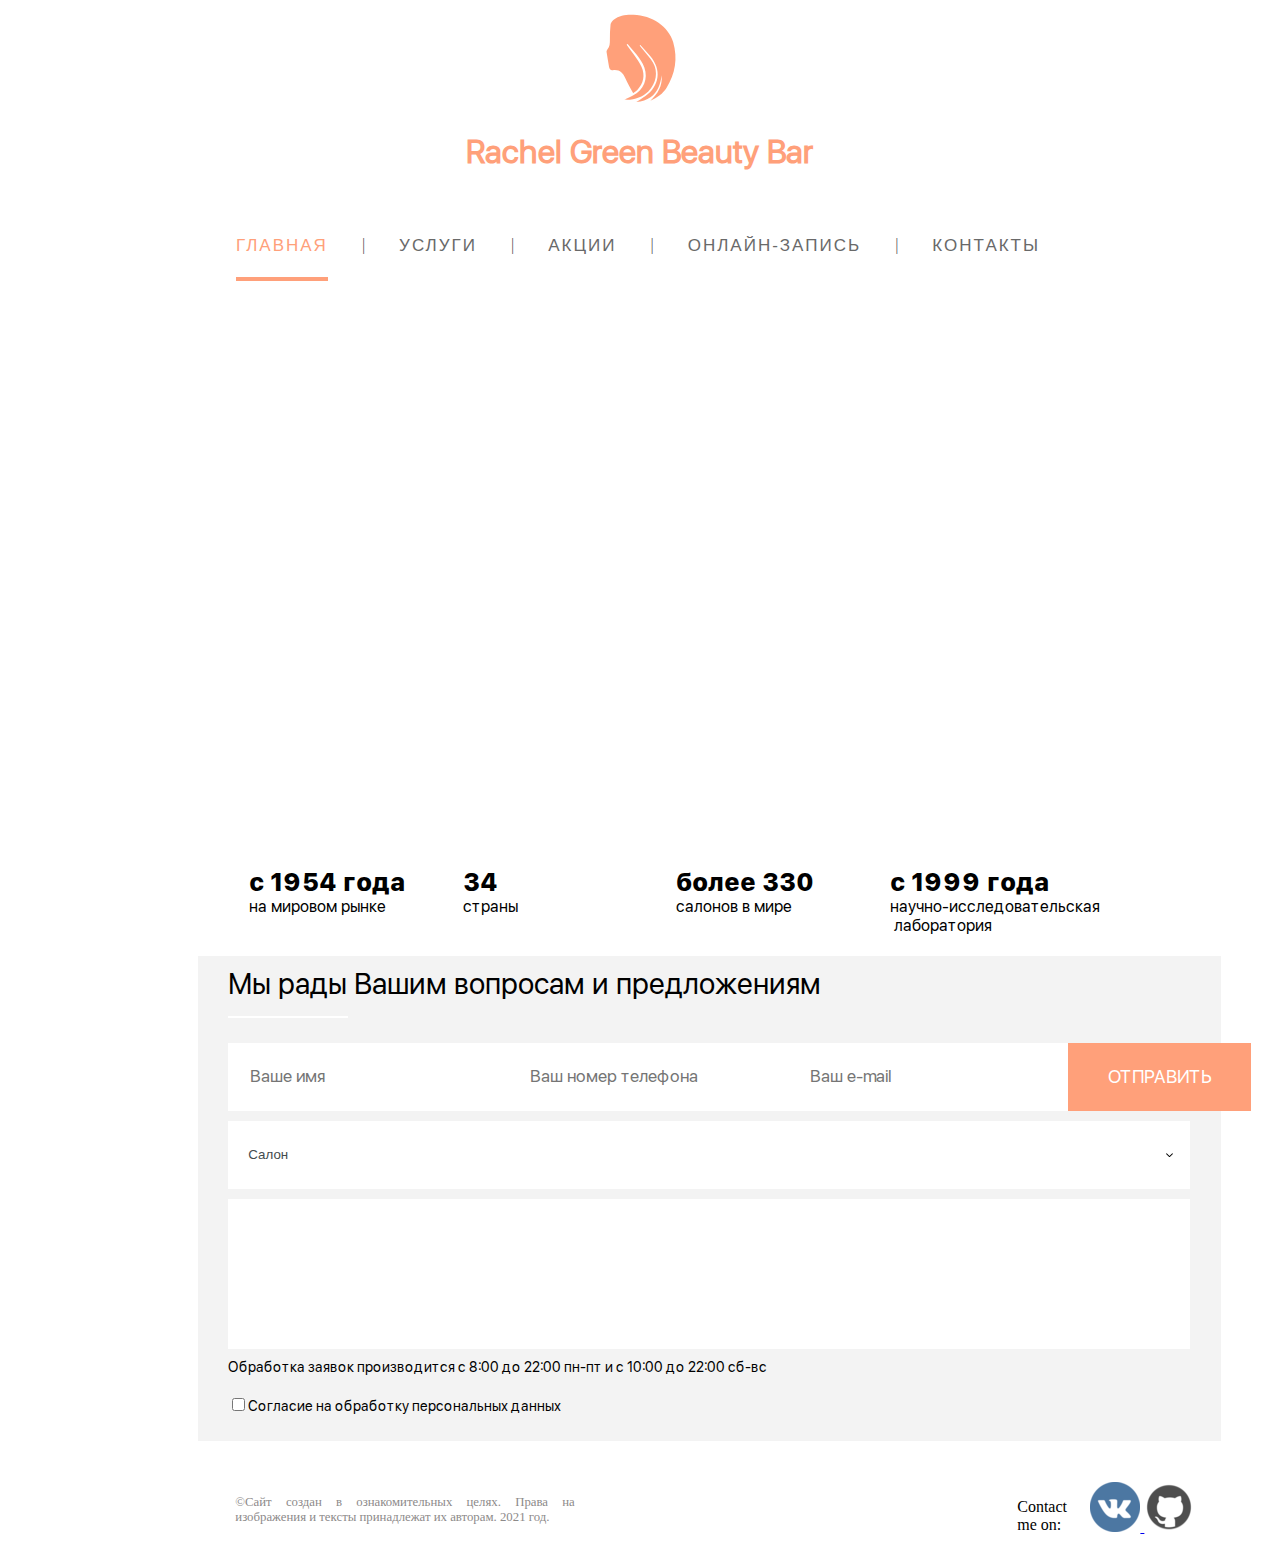
<file: index.html>
<!DOCTYPE html>
<head>
    <meta charset="UTF-8">
    <title>Rachel Green beauty bar</title>
    <link rel="shortcut icon" href="/pics/favicon.ico" type="image/x-icon">
    <link rel="stylesheet" href="main.css">
    <link rel="stylesheet" href="online.css">
    <link rel="stylesheet" href="suggestions.css">
    <link rel="stylesheet" href="menu.css">
    <link rel="stylesheet" href="jquery.fancybox.min.css" />
    <script type="text/javascript" src="jquery-3.6.0.min.js"></script>
    <script src="jquery.fancybox.min.js"></script>
</head>
<body>
    <div class="logo"><a href="index.html"><img src="pics/logo.svg" width="100px" height="100px"></a></div>
    <h1>Rachel Green Beauty Bar</h1>
<ul class="menu-main">
    <li><a href="index.html" class="current">Главная</a></li>
    <li><a href="services.html">Услуги</a></li>
    <li><a href="promotions.html">Акции</a></li>
    <li><a data-fancybox data-src="#modal-form" href="javascript:;">Онлайн-запись</a></li>
    <li><a href="contacts.html">Контакты</a></li>
</ul>
<header class="headergrid">
    <div class="headerbg"></div>
    <div class="headertext">
                        <div class="item1">
                            <div class="title">с 1954 года</div>
                            <div class="sub">на мировом рынке</div>
                        </div>
                    
                        <div class="item2">
                            <div class="title">34</div>
                            <div class="sub">страны</div>
                        </div>
                    
                        <div class="item3">
                            <div class="title">более 330</div>
                            <div class="sub">салонов в мире</div>
                        </div>
                    
                        <div class="item4">
                            <div class="title">с 1999 года</div>
                            <div class="sub">научно-исследовательская &nbsp;лаборатория</div>
                        </div>
    </div>
    <form>
    <div class="sug">
            <div class="sugtext">Мы рады Вашим вопросам и предложениям
            <div class="hr"></div></div>
                <span class="sug1">
                <span class="sug11"><input type="text" size="40" placeholder="Ваше имя" ></span>
                <span class="sug12"><input type="text" size="40" placeholder="Ваш номер телефона"></span>
                <span class="sug13"><input type="text" size="40" placeholder="Ваш e-mail"></span>
                <input type="submit" class="sug14" value="Отправить"></span>
                <select name="salon" class="sug2">
                <option>Салон</option>
                <option>Деметра (ул.Садовая-Кудринская, д. 19, стр. 1)</option>
                <option>Астарта (улица Большая Дорогомиловская, д.14, корп.1)</option>
                <option>Дилайн (Ленинский проспект, д.43)</option>
                <option>Авилина (улица Лесная, д. 10-16)</option>
                <option>Гелион (Зубовский бульвар, д. 31/33)</option>
                <option>Декам (Малый Козихинский переулок, д. 12)</option>
                <option>Проект Системс (МО, Одинцовский район, деревня Жуковка, д. 58)</option>
                <option>Топ Бьюти (Земляной вал, д.52/16, стр.1)</option>
                <option>Шик (г. Москва, Коробейников переулок, д. 1)</option>
                    </select>
            <span class="sug3">
                <textarea placeholder="Ваш вопрос или предложение" class="sug31">
                </textarea>
                <p class="sug32">Обработка заявок производится с 8:00 до 22:00 пн-пт и с 10:00 до 22:00 сб-вс</p>
                <div class="sug33"><input type="checkbox" style="margin-bottom: 20px">Согласие на обработку персональных данных
                </div></span></div></form>
    
            <form method="post" id="modal-form" style="display:none;">
                <span class="online">
                <a class="onlinetext">Онлайн-запись</a>
                <div class="onlineform">
                    <span class="onlineformname"><input type="text" size="40" placeholder="Ваше имя"></span>
                    <span class="onlineformphone"><input type="text" size="40" placeholder="Ваш номер телефона"></span>
                    <span class="onlineformemail"><input type="text" size="40" placeholder="Ваш e-mail"></span>
                    <select name="salon" class="onlineformoption">
                    <option>Салон</option>
                    <option>Деметра (ул.Садовая-Кудринская, д. 19, стр. 1)</option>
                    <option>Астарта (улица Большая Дорогомиловская, д.14, корп.1)</option>
                    <option>Дилайн (Ленинский проспект, д.43)</option>
                    <option>Авилина (улица Лесная, д. 10-16)</option>
                    <option>Гелион (Зубовский бульвар, д. 31/33)</option>
                    <option>Декам (Малый Козихинский переулок, д. 12)</option>
                    <option>Проект Системс (МО, Одинцовский район, деревня Жуковка, д. 58)</option>
                    <option>Топ Бьюти (Земляной вал, д.52/16, стр.1)</option>
                    <option>Шик (г. Москва, Коробейников переулок, д. 1)</option>
                        </select></div>
                    <span class="online3">
                    <p class="onlineform31">Обработка заявок производится с 8:00 до 22:00 пн-пт и с 10:00 до 22:00 сб-вс</p>
                        <input type="submit" class="onlineformbutton" value="Отправить">
                    <span class="onlineform33"><input type="checkbox" style="margin-bottom: 20px">Согласие на обработку персональных данных
                </span></span></span>
                </form>
    
    <div class="footer"> 
    <div class="footercopyright">  
        <p>&copy;Сайт создан в ознакомительных целях. Права на изображения и тексты принадлежат их авторам. 2021 год.</p>
    </div>
 <div class="footercontacts">
      <p>Contact me on: </p></div>
        <div class="footercontacts2"> 
        <a href="https://vk.com/xizt_xtrfy">
        <picture>
            <source media="(max-width: 768px)" srcset="pics/vk1.png">
            <source media="(min-width: 769px)" srcset="pics/vk.png">
            <img src="pics/vk.png">
        </picture></a>
        <a href="https://github.com/FADelto">
        <picture>
            <source media="(max-width: 768px)" srcset="pics/github-icon1.png">
            <source media="(min-width: 769px)" srcset="pics/github-icon.png">
            <img src="pics/github-icon.png">
        </picture></a>
  </div>
    </div>
</header>

</body>
</file>
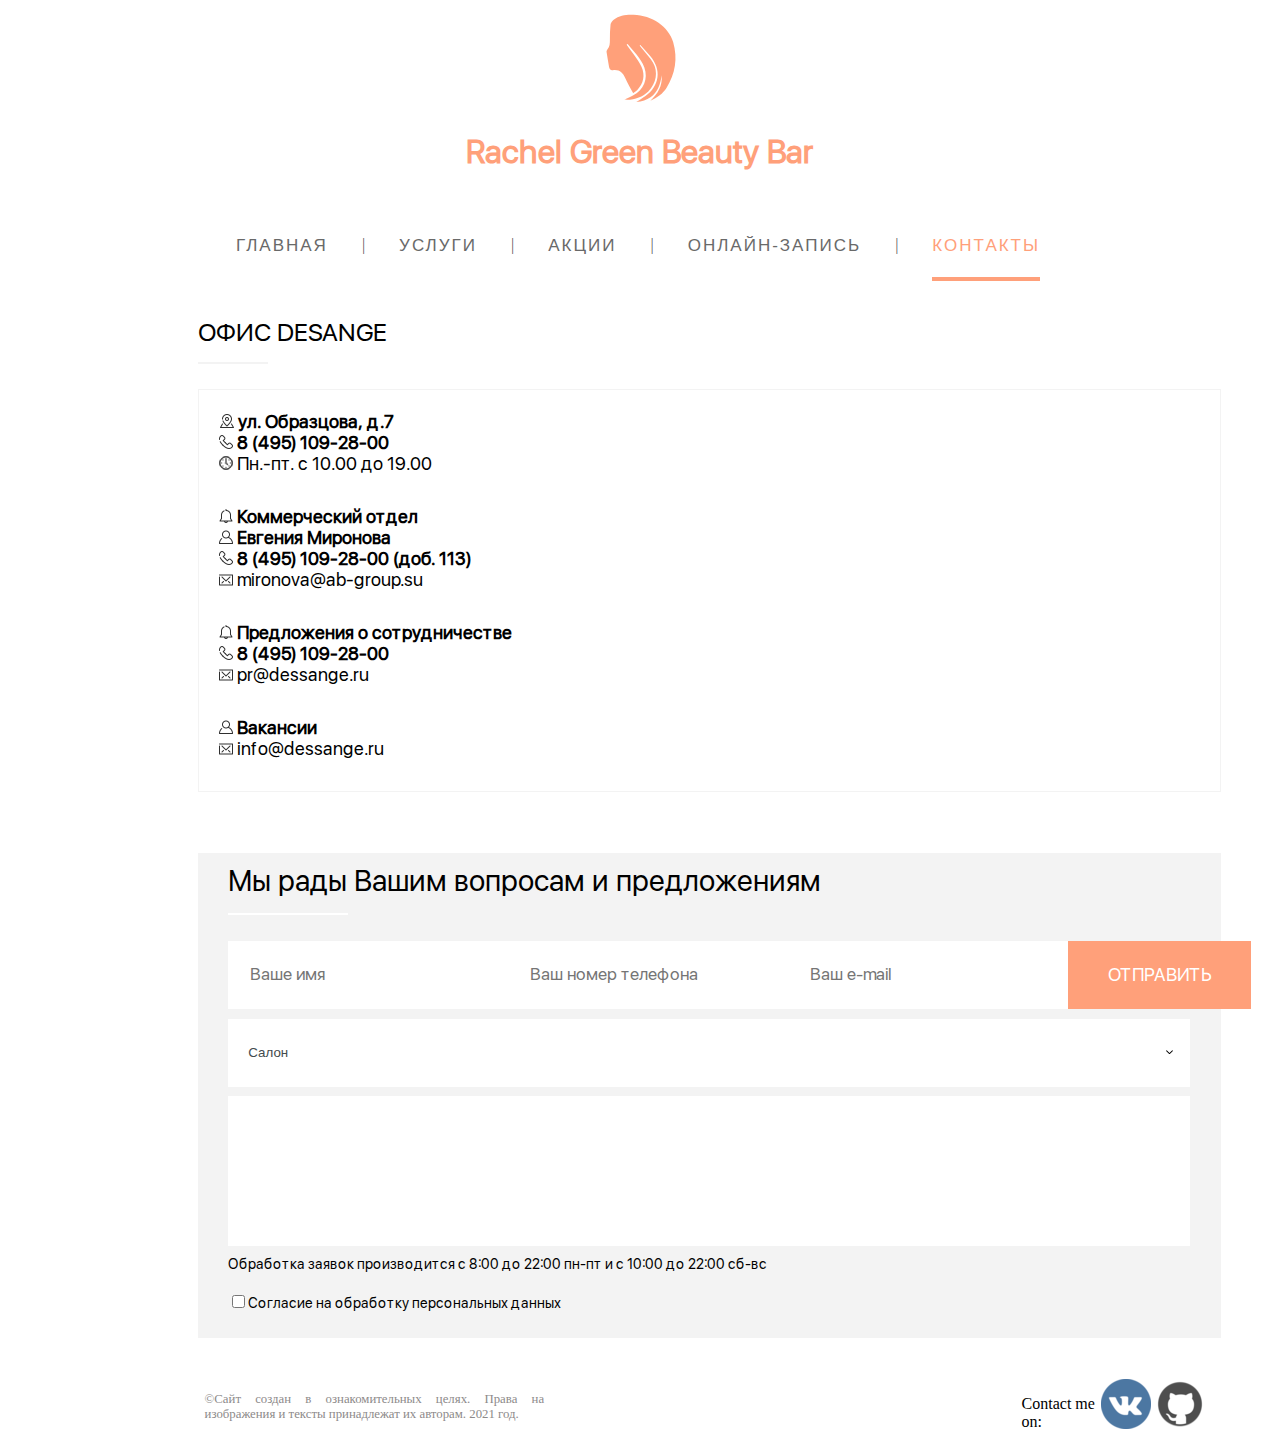
<file: contacts.html>
<!DOCTYPE html>
<html lang="en">
<head>
    <meta charset="UTF-8">
    <title>Rachel Green beauty bar</title>
    <link rel="shortcut icon" href="/pics/favicon.ico" type="image/x-icon">
    <link rel="stylesheet" href="contacts.css">
    <link rel="stylesheet" href="online.css">
    <link rel="stylesheet" href="suggestions.css">
    <link rel="stylesheet" href="menu.css">
    <link rel="stylesheet" href="jquery.fancybox.min.css" />
    <script type="text/javascript" src="jquery-3.6.0.min.js"></script>
    <script src="jquery.fancybox.min.js"></script>
    </head>
<body>
    <div class="logo"><a href="index.html"><img src="pics/logo.svg" width="100px" height="100px"></a></div>    
    <h1>Rachel Green Beauty Bar</h1>
    <ul class="menu-main">
        <li><a href="index.html">Главная</a></li>
        <li><a href="services.html">Услуги</a></li>
        <li><a href="promotions.html">Акции</a></li>
        <li><a data-fancybox data-src="#modal-form" href="javascript:;">Онлайн-запись</a></li>
        <li><a href="contacts.html" class="current">Контакты</a></li>
    </ul>
<header>
    <div class="headergrid">
    <div class="headertext"> 
        <div class="texttext">ОФИС DESANGE
        <div class="hr1"></div></div>
        <div class="border">
            <div class="item1"> <img src="pics/i_pin.png"><b class="fd"> ул. Образцова, д.7</b> <br>
                <img src="pics/i_phone.png"> <a href="tel:+84951092800"><b class="fd">8 (495) 109-28-00 </b></a> <br>
                            <img src="pics/i_clock.png">  Пн.-пт. с 10.00 до 19.00 <br>
        <div class="hr"></div></div>
            <div class="item2"> <img src="pics/i_call.png"><b class="fd"> Коммерческий отдел</b> <br>
                <img src="pics/i_user.png"><b class="fd"> Евгения Миронова</b> <br>
                <img src="pics/i_phone.png"><b class="fd"> 8 (495) 109-28-00 (доб. 113) </b><br>
                <img src="pics/i_mail.png"> <a href="mailto:mironova@ab-group.su">mironova@ab-group.su</a> <br>
        <div class="hr"></div></div>
            <div class="item3"> <img src="pics/i_call.png"><b class="fd"> Предложения о сотрудничестве</b> <br>
                <img src="pics/i_phone.png"> <a href="tel:+84951092800"><b class="fd">8 (495) 109-28-00</b></a> <br>
                <img src="pics/i_mail.png"> <a href="mailto:pr@dessange.ru">pr@dessange.ru</a> <br>
        <div class="hr"></div></div>
            <div class="item4"> <img src="pics/i_user.png"><b class="fd"> Вакансии </b> <br>
                            <img src="pics/i_mail.png"> <a href="mailto:info@dessange.ru">info@dessange.ru</a> <br>
        <div class="hr"></div></div>
        </div>
    </div>
    <form>
    <div class="sug">
            <div class="sugtext">Мы рады Вашим вопросам и предложениям
            <div class="hr"></div></div>
                <span class="sug1">
                <span class="sug11"><input type="text" size="40" placeholder="Ваше имя" ></span>
                <span class="sug12"><input type="text" size="40" placeholder="Ваш номер телефона"></span>
                <span class="sug13"><input type="text" size="40" placeholder="Ваш e-mail"></span>
                <input type="submit" class="sug14" value="Отправить"></span>
                <select name="salon" class="sug2">
                <option>Салон</option>
                <option>Деметра (ул.Садовая-Кудринская, д. 19, стр. 1)</option>
                <option>Астарта (улица Большая Дорогомиловская, д.14, корп.1)</option>
                <option>Дилайн (Ленинский проспект, д.43)</option>
                <option>Авилина (улица Лесная, д. 10-16)</option>
                <option>Гелион (Зубовский бульвар, д. 31/33)</option>
                <option>Декам (Малый Козихинский переулок, д. 12)</option>
                <option>Проект Системс (МО, Одинцовский район, деревня Жуковка, д. 58)</option>
                <option>Топ Бьюти (Земляной вал, д.52/16, стр.1)</option>
                <option>Шик (г. Москва, Коробейников переулок, д. 1)</option>
                    </select>
            <span class="sug3">
                <textarea placeholder="Ваш вопрос или предложение" class="sug31">
                </textarea>
                <p class="sug32">Обработка заявок производится с 8:00 до 22:00 пн-пт и с 10:00 до 22:00 сб-вс</p>
                <div class="sug33"><input type="checkbox" style="margin-bottom: 20px">Согласие на обработку персональных данных
                </div></span></div></form>
    
    <form method="post" id="modal-form" style="display:none;">
                <span class="online">
                <a class="onlinetext">Онлайн-запись</a>
                <div class="onlineform">
                    <span class="onlineformname"><input type="text" size="40" placeholder="Ваше имя"></span>
                    <span class="onlineformphone"><input type="text" size="40" placeholder="Ваш номер телефона"></span>
                    <span class="onlineformemail"><input type="text" size="40" placeholder="Ваш e-mail"></span>
                    <select name="salon" class="onlineformoption">
                    <option>Салон</option>
                    <option>Деметра (ул.Садовая-Кудринская, д. 19, стр. 1)</option>
                    <option>Астарта (улица Большая Дорогомиловская, д.14, корп.1)</option>
                    <option>Дилайн (Ленинский проспект, д.43)</option>
                    <option>Авилина (улица Лесная, д. 10-16)</option>
                    <option>Гелион (Зубовский бульвар, д. 31/33)</option>
                    <option>Декам (Малый Козихинский переулок, д. 12)</option>
                    <option>Проект Системс (МО, Одинцовский район, деревня Жуковка, д. 58)</option>
                    <option>Топ Бьюти (Земляной вал, д.52/16, стр.1)</option>
                    <option>Шик (г. Москва, Коробейников переулок, д. 1)</option>
                        </select></div>
                    <span class="online3">
                    <p class="onlineform31">Обработка заявок производится с 8:00 до 22:00 пн-пт и с 10:00 до 22:00 сб-вс</p>
                        <input type="submit" class="onlineformbutton" value="Отправить">
                    <span class="onlineform33"><input type="checkbox" style="margin-bottom: 20px">Согласие на обработку персональных данных
                </span></span></span>
                </form>
    
    <div class="footer"> 
        <div class="footercopyright">  
            <p>&copy;Сайт создан в ознакомительных целях. Права на изображения и тексты принадлежат их авторам. 2021 год.</p>
        </div>
         <div class="footercontacts">
              <p>Contact me on: </p>
         </div>
                <div class="footercontacts2"> 
                <a href="https://vk.com/xizt_xtrfy">
                <picture>
                    <source media="(max-width: 768px)" srcset="pics/vk1.png">
                    <source media="(min-width: 769px)" srcset="pics/vk.png">
                    <img src="pics/vk.png">
                </picture></a>
                <a href="https://github.com/FADelto">
                <picture>
                    <source media="(max-width: 768px)" srcset="pics/github-icon1.png">
                    <source media="(min-width: 769px)" srcset="pics/github-icon.png">
                    <img src="pics/github-icon.png">
                </picture></a>
                </div>
    </div></div>
</header>

</body>
</html>
</file>
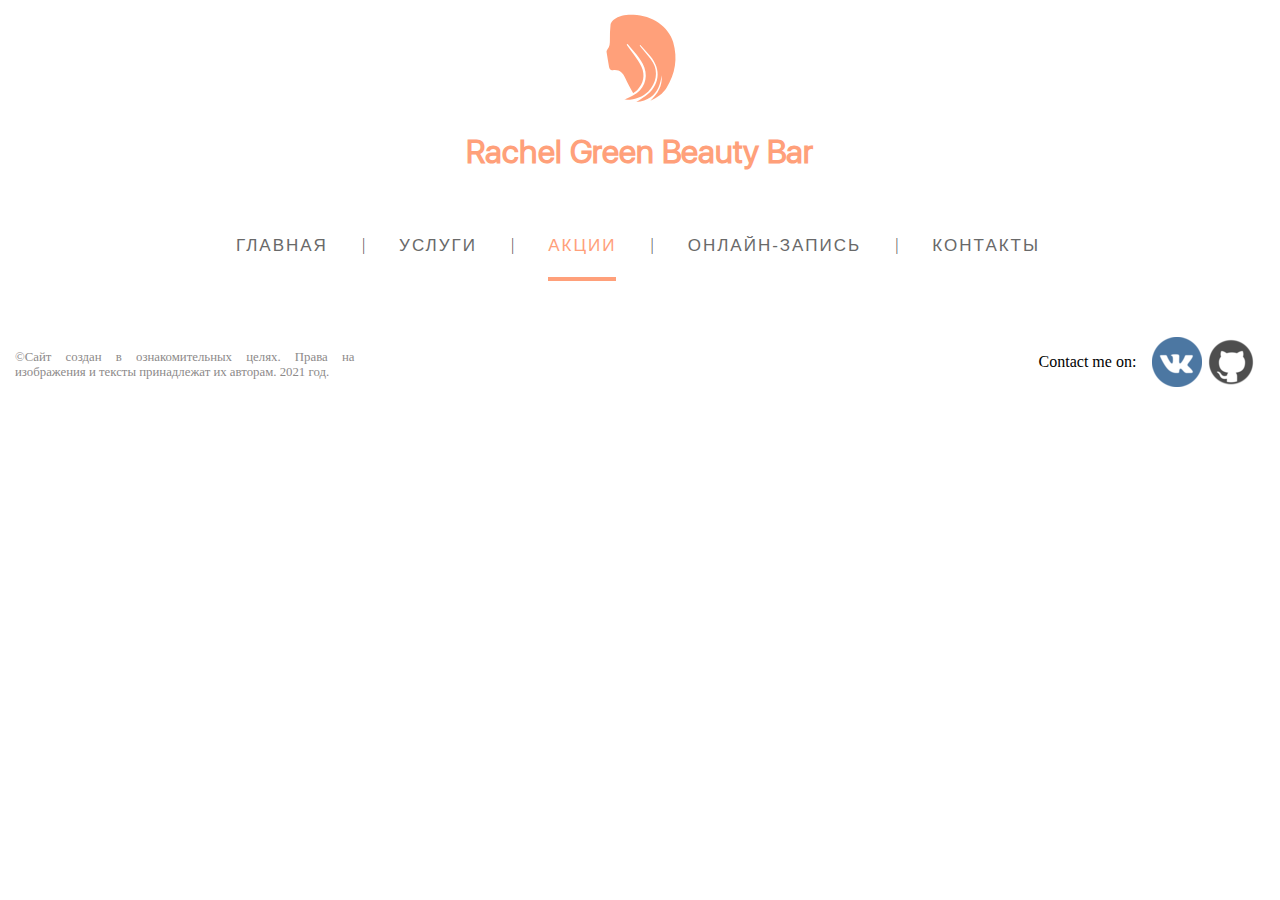
<file: promotions.html>
<!DOCTYPE html>
<html lang="en">
<head>
    <meta charset="UTF-8">
    <title>Rachel Green beauty bar</title>
    <link rel="shortcut icon" href="/pics/favicon.ico" type="image/x-icon">
    <link rel="stylesheet" href="contacts.css">
    <link rel="stylesheet" href="online.css">
    <link rel="stylesheet" href="menu.css">
    <link rel="stylesheet" href="jquery.fancybox.min.css" />
    <script type="text/javascript" src="jquery-3.6.0.min.js"></script>
    <script src="jquery.fancybox.min.js"></script>
    </head>
<body>
    <div class="logo"><a href="index.html"><img src="pics/logo.svg" width="100px" height="100px"></a></div>
    <h1>Rachel Green Beauty Bar</h1>
    <ul class="menu-main">
        <li><a href="index.html">Главная</a></li>
        <li><a href="services.html">Услуги</a></li>
        <li><a href="promotions.html" class="current">Акции</a></li>
        <li><a data-fancybox data-src="#modal-form" href="javascript:;">Онлайн-запись</a></li>
        <li><a href="contacts.html">Контакты</a></li>
    </ul>
<header>
    <div class="headertext"> 
    
    </div>
    
    <form method="post" id="modal-form" style="display:none;">
                <span class="online">
                <a class="onlinetext">Онлайн-запись</a>
                <div class="onlineform">
                    <span class="onlineformname"><input type="text" size="40" placeholder="Ваше имя"></span>
                    <span class="onlineformphone"><input type="text" size="40" placeholder="Ваш номер телефона"></span>
                    <span class="onlineformemail"><input type="text" size="40" placeholder="Ваш e-mail"></span>
                    <select name="salon" class="onlineformoption">
                    <option>Салон</option>
                    <option>Деметра (ул.Садовая-Кудринская, д. 19, стр. 1)</option>
                    <option>Астарта (улица Большая Дорогомиловская, д.14, корп.1)</option>
                    <option>Дилайн (Ленинский проспект, д.43)</option>
                    <option>Авилина (улица Лесная, д. 10-16)</option>
                    <option>Гелион (Зубовский бульвар, д. 31/33)</option>
                    <option>Декам (Малый Козихинский переулок, д. 12)</option>
                    <option>Проект Системс (МО, Одинцовский район, деревня Жуковка, д. 58)</option>
                    <option>Топ Бьюти (Земляной вал, д.52/16, стр.1)</option>
                    <option>Шик (г. Москва, Коробейников переулок, д. 1)</option>
                        </select></div>
                    <span class="online3">
                    <p class="onlineform31">Обработка заявок производится с 8:00 до 22:00 пн-пт и с 10:00 до 22:00 сб-вс</p>
                        <input type="submit" class="onlineformbutton" value="Отправить">
                    <span class="onlineform33"><input type="checkbox" style="margin-bottom: 20px">Согласие на обработку персональных данных
                </span></span></span>
                </form>
    
    <div class="footer"> 
        <div class="footercopyright">  
            <p>&copy;Сайт создан в ознакомительных целях. Права на изображения и тексты принадлежат их авторам. 2021 год.</p>
        </div>
         <div class="footercontacts">
              <p>Contact me on: </p>
         </div>
                <div class="footercontacts2"> 
                <a href="https://vk.com/xizt_xtrfy">
                <picture>
                    <source media="(max-width: 768px)" srcset="pics/vk1.png">
                    <source media="(min-width: 769px)" srcset="pics/vk.png">
                    <img src="pics/vk.png">
                </picture></a>
                <a href="https://github.com/FADelto">
                <picture>
                    <source media="(max-width: 768px)" srcset="pics/github-icon1.png">
                    <source media="(min-width: 769px)" srcset="pics/github-icon.png">
                    <img src="pics/github-icon.png">
                </picture></a>
                </div>
    </div>
</header>

</body>
</html>
</file>
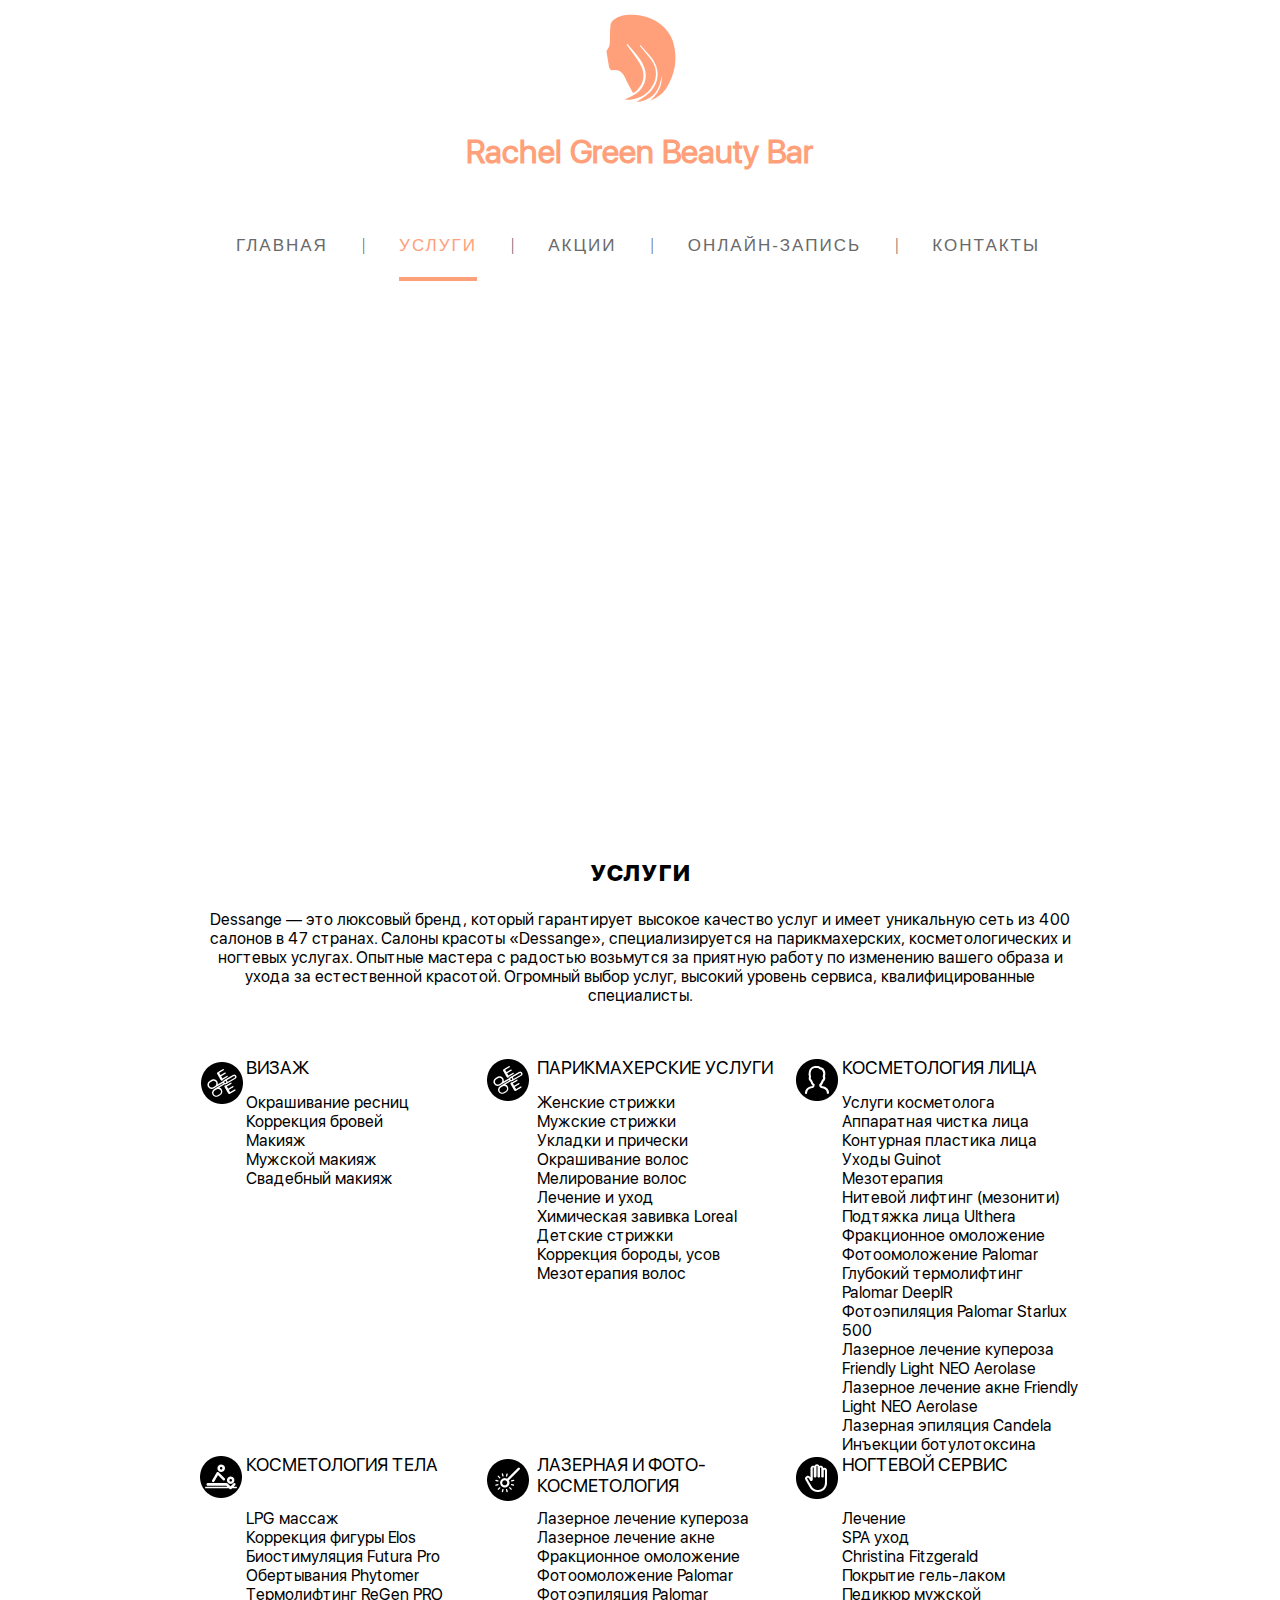
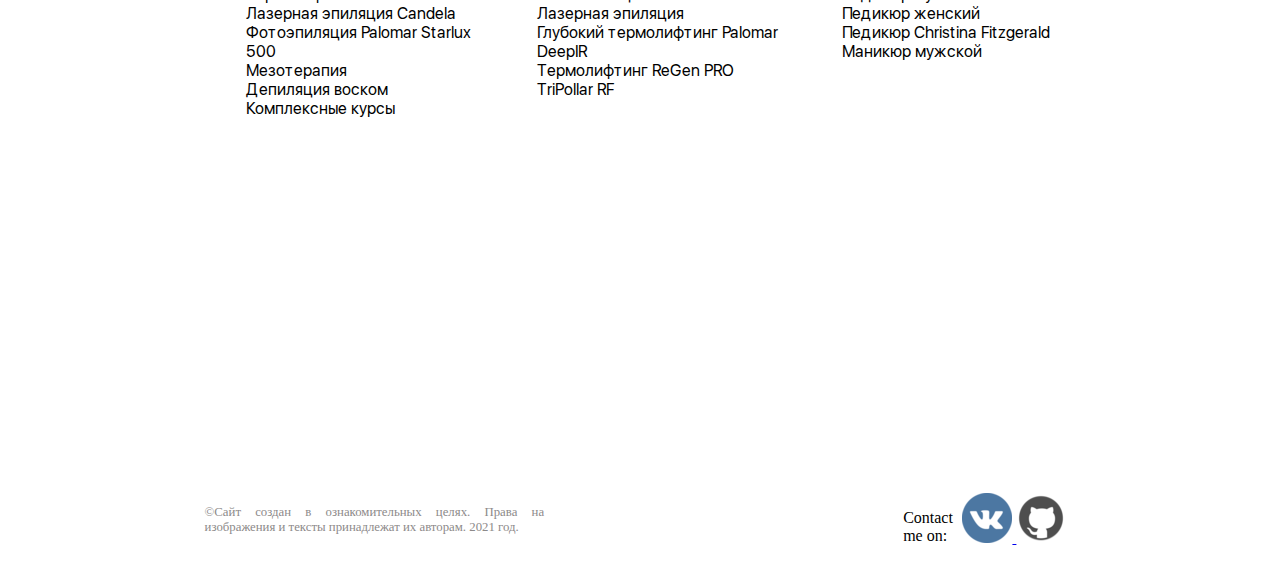
<file: services.html>
<!DOCTYPE html>
<html lang="en">
<head>
    <meta charset="UTF-8">
    <title>Rachel Green beauty bar</title>
    <link rel="shortcut icon" href="/pics/favicon.ico" type="image/x-icon">
    <link rel="stylesheet" href="services.css">
    <link rel="stylesheet" href="online.css">
    <link rel="stylesheet" href="menu.css">
    <link rel="stylesheet" href="jquery.fancybox.min.css" />
    <script type="text/javascript" src="jquery-3.6.0.min.js"></script>
    <script src="jquery.fancybox.min.js"></script>
</head>
<body>
    <div class="logo"><a href="index.html"><img src="pics/logo.svg" width="100px" height="100px"></a></div>
    <h1>Rachel Green Beauty Bar</h1>
    <ul class="menu-main">
        <li><a href="index.html">Главная</a></li>
        <li><a href="services.html" class="current">Услуги</a></li>
        <li><a href="promotions.html">Акции</a></li>
        <li><a data-fancybox data-src="#modal-form" href="javascript:;">Онлайн-запись</a></li>
        <li><a href="contacts.html">Контакты</a></li>
    </ul>
<header>
    <div class="headergrid">
    <div class="headerbg"></div>
    <div class="headertext"> 
        <h3>УСЛУГИ</h3>
        <p>Dessange — это люксовый бренд, который гарантирует высокое качество услуг и имеет уникальную сеть из 400 салонов в 47 странах. Салоны красоты «Dessange», специализируется на парикмахерских, косметологических и ногтевых услугах. Опытные мастера с радостью возьмутся за приятную работу по изменению вашего образа и ухода за естественной красотой. Огромный выбор услуг, высокий уровень сервиса, квалифицированные специалисты.</p></div>
    <div class="headeritem">
        <div class="item1">
            
            <div class="item11"><img src="pics/vizaj.png"></div>
            <div class="item12">ВИЗАЖ</div>
            <div class="item13">Окрашивание ресниц<br>
                                Коррекция бровей<br>
                                Макияж<br>
                                Мужской макияж<br>
                                Свадебный макияж
            </div>
        </div>
        <div class="item2">
            <div class="item21"><img src="pics/parik.png"></div>
            <div class="item22">ПАРИКМАХЕРСКИЕ УСЛУГИ</div>
            <div class="item23">Женские стрижки<br>
                                Мужские стрижки<br>
                                Укладки и прически<br>
                                Окрашивание волос<br>
                                Мелирование волос<br>
                                Лечение и уход<br>
                                Химическая завивка Loreal<br>
                                Детские стрижки<br>
                                Коррекция бороды, усов<br>
                                Мезотерапия волос
            </div>
        </div>
        <div class="item3">
            <div class="item31"><img src="pics/makijag.png"></div>
            <div class="item32">КОСМЕТОЛОГИЯ ЛИЦА</div>
            <div class="item33">Услуги косметолога<br>
                                Аппаратная чистка лица<br>
                                Контурная пластика лица<br>
                                Уходы Guinot<br>
                                Мезотерапия<br>
                                Нитевой лифтинг (мезонити)<br>
                                Подтяжка лица Ulthera<br>
                                Фракционное омоложение<br>
                                Фотоомоложение Palomar<br>
                                Глубокий термолифтинг Palomar DeepIR<br>
                                Фотоэпиляция Palomar Starlux 500<br>
                                Лазерное лечение купероза Friendly Light NEO Aerolase<br>
                                Лазерное лечение акне Friendly Light NEO Aerolase<br>
                                Лазерная эпиляция Candela<br>
                                Инъекции ботулотоксина

            </div>
        </div>
        <div class="item4">
            <div class="item41"><img src="pics/kosmet.png"></div>
            <div class="item42">КОСМЕТОЛОГИЯ ТЕЛА</div>
            <div class="item43">LPG массаж<br>
                                Коррекция фигуры Elos<br>
                                Биостимуляция Futura Pro<br>
                                Обертывания Phytomer<br>
                                Термолифтинг ReGen PRO<br>
                                Лазерная эпиляция Candela<br>
                                Фотоэпиляция Palomar Starlux 500<br>
                                Мезотерапия<br>
                                Депиляция воском<br>
                                Комплексные курсы
            </div>
        </div>
        <div class="item5">
            <div class="item51"><img src="pics/lazer.png"></div>
            <div class="item52">ЛАЗЕРНАЯ И ФОТО-КОСМЕТОЛОГИЯ</div>
            <div class="item53">Лазерное лечение купероза<br>
                                Лазерное лечение акне<br>
                                Фракционное омоложение<br>
                                Фотоомоложение Palomar<br>
                                Фотоэпиляция Palomar<br>
                                Лазерная эпиляция<br>
                                Глубокий термолифтинг Palomar DeepIR<br>
                                Термолифтинг ReGen PRO TriPollar RF
            </div>
        </div>
        <div class="item6">
            <div class="item61"><img src="pics/nails.png"></div>
            <div class="item62">НОГТЕВОЙ СЕРВИС</div>
            <div class="item63">Лечение<br>
                                SPA уход<br>
                                Christina Fitzgerald<br>
                                Покрытие гель-лаком<br>
                                Педикюр мужской<br>
                                Педикюр женский<br>
                                Педикюр Christina Fitzgerald<br>
                                Маникюр мужской
            </div>
        </div>
    </div>
    <form method="post" id="modal-form" style="display:none;">
                <span class="online">
                <a class="onlinetext">Онлайн-запись</a>
                <div class="onlineform">
                    <span class="onlineformname"><input type="text" size="40" placeholder="Ваше имя"></span>
                    <span class="onlineformphone"><input type="text" size="40" placeholder="Ваш номер телефона"></span>
                    <span class="onlineformemail"><input type="text" size="40" placeholder="Ваш e-mail"></span>
                    <select name="salon" class="onlineformoption">
                    <option>Салон</option>
                    <option>Деметра (ул.Садовая-Кудринская, д. 19, стр. 1)</option>
                    <option>Астарта (улица Большая Дорогомиловская, д.14, корп.1)</option>
                    <option>Дилайн (Ленинский проспект, д.43)</option>
                    <option>Авилина (улица Лесная, д. 10-16)</option>
                    <option>Гелион (Зубовский бульвар, д. 31/33)</option>
                    <option>Декам (Малый Козихинский переулок, д. 12)</option>
                    <option>Проект Системс (МО, Одинцовский район, деревня Жуковка, д. 58)</option>
                    <option>Топ Бьюти (Земляной вал, д.52/16, стр.1)</option>
                    <option>Шик (г. Москва, Коробейников переулок, д. 1)</option>
                        </select></div>
                    <span class="online3">
                    <p class="onlineform31">Обработка заявок производится с 8:00 до 22:00 пн-пт и с 10:00 до 22:00 сб-вс</p>
                        <input type="submit" class="onlineformbutton" value="Отправить">
                    <span class="onlineform33"><input type="checkbox" style="margin-bottom: 20px">Согласие на обработку персональных данных
                </span></span></span>
                </form>
    
    
    <div class="footer"> 
        <div class="footercopyright">  
            <p>&copy;Сайт создан в ознакомительных целях. Права на изображения и тексты принадлежат их авторам. 2021 год.</p>
        </div>
         <div class="footercontacts">
              <p>Contact me on: </p>
         </div>
                <div class="footercontacts2"> 
                <a href="https://vk.com/xizt_xtrfy">
                <picture>
                    <source media="(max-width: 768px)" srcset="pics/vk1.png">
                    <source media="(min-width: 769px)" srcset="pics/vk.png">
                    <img src="pics/vk.png">
                </picture></a>
                <a href="https://github.com/FADelto">
                <picture>
                    <source media="(max-width: 768px)" srcset="pics/github-icon1.png">
                    <source media="(min-width: 769px)" srcset="pics/github-icon.png">
                    <img src="pics/github-icon.png">
                </picture></a>
                </div>
    </div></div>
</header>

</body>
</html>
</file>
<file: main.css>
.headergrid {
    display: grid;
    grid-template-areas: "bg"
                         "text"
                         "sug"
                         "footer";
    grid-column: 1;
    grid-template-rows: auto;
    margin-left: 15%;
    margin-right: 15%;
}
.headerbg{
    grid-area: bg;
    height: 550px;
    background: url("https://dessange.ru/wp-content/uploads/2020/09/255b438a-59ce-42a1-a3a2-e18c45db875f.jpeg") center center no-repeat;
}
.headertext{
    grid-area: text;
    display: grid;
    margin-left: 5%;
    margin-top: 3%;
    grid-template-areas: "item1" "item2" "item3" "item4";
    grid-template-columns: 22% 22% 22% 25%;
}
item1{
    
    grid-area: item1;
}
item2{
    grid-area: item2;
}
item3{
    grid-area: item3;
}
item4{
    grid-area: item4;
}

.title{
    font-size: 25px;
    font-family: 'San Francisco Text Heavy';
}
.sub{
    font-size: 16px;
    font-family: 'San Francisco Display Regular';
}


.footer{
    margin-top: 4%;
    margin-right: 1%;
    margin-left: 3%;
    grid-area: footer;
    display: grid;
    grid-template-areas: "copyright space contacts contacts2";
  grid-template-columns: 350px 6fr 1fr 120px;
}
.footercopyright{
    grid-area: copyright;
    text-align: justify;
    color: rgb(141, 138, 138);
    font-size: 80%;
    margin-right: 1%;
    margin-left: 2%;
    padding-top: 0%;
}
.footerspace{
    grid-area: space;
}
.footercontacts{
    margin-left: 0%;
    grid-area: contacts;
}
.footercontacts2{
    grid-area: contacts2;
}
</file>
<file: online.css>
.logo{
    text-align: center;
}
input[type="text"] {
        border: none; /* Убираем рамку */
        outline: none; /* Убираем свечение в Chrome и Safari */
        width: 250px;
        height: 40px;
        font-size: 17px;
        font-family: 'San Francisco Display Regular';
       }
.online{ 
    display: grid;
    grid-template-areas: "onlinetext"
                         "onlineform"
                         "online3";
    grid-template-rows: auto;
}
.onlinetext{
    grid-area: onlinetext;
    text-align: center;
    text-transform: uppercase;
    font-family: 'San Francisco Display Regular';
    font-size: 25px;
}
.onlineform{
    grid-area: onlineform;
    margin-top: 3%;
    display: grid;
    margin-top: 2%;
    margin-right: 3%;
    margin-left: 5%;
    grid-template-areas: "onlineformname" 
                         "onlineformphone" 
                         "onlineformemail" 
                         "onlineformoption";
    grid-template-rows: auto;

}
.online3{
    grid-area: online3;
    display: grid;
    grid-template-areas: "onlineform31"
                         "onlineformbutton"
                         "onlineform33";
    grid-template-rows: auto;
    
}

.onlineformname{
    grid-area: onlineformname;
    margin-top: 3%;
    height: 68px;
    line-height: 68px;
    text-indent: 20px;
    border: 1px solid #a8a8a8;
    width: 500px;
    box-sizing: border-box;
}
.onlineformphone{
    grid-area: onlineformphone;
    margin-top: 3%;
    height: 68px;
    line-height: 68px;
    background: #fff;
    text-indent: 20px;
    border: 1px solid #a8a8a8;
    width: 500px;
    box-sizing: border-box;
}
.onlineformemail{
    grid-area: onlineformemail;
    margin-top: 3%;
    height: 68px;
    line-height: 68px;
    background: #fff;
    text-indent: 20px;
    border: 1px solid #a8a8a8;
    width: 500px;
    box-sizing: border-box;
    
}
.onlineformoption{
    grid-area: onlineformoption;
    margin-top: 3%;
    cursor: pointer;
	border: none;
    height: 68px;
	line-height: 68px;
	color: #000;
	text-indent: 20px;
	appearance: none;
	border-radius: 0;
	box-sizing: border-box;
	width: auto;
    border: 1px solid #a8a8a8;
	max-width: 100%;
	background: #fff url(../pics/carret.svg) no-repeat calc(100% - 17px) center;
	color: #434b4e
}

.onlineform31{
    grid-area: onlineform31;
    font-size: 0.9em; 
    font-family: 'San Francisco Display Regular';
    margin-left: 2%; 
    margin-top: 4%;
}

.onlineformbutton{
    grid-area: onlineformbutton;
    height: 68px;
    width: 200px;
	background: lightsalmon;
	color: #fff;
	font-size: 18px;
	border: none;
	display: inline-block;
	cursor: pointer;
	appearance: none;
    font-family: 'San Francisco Display Regular';
	border-radius: 0;
	text-transform: uppercase;
    margin-left: 30%;
}

.onlineform33{
    grid-area: onlineform33;
    font-size: 0.9em; 
    font-family: 'San Francisco Display Regular';
    margin-left: 19%; 
    margin-top: 4%;
}
</file>
<file: suggestions.css>
.sug{ 
    grid-area: sug;
    background: #f3f3f3;
    display: grid;
    margin-top: 2%;
    grid-template-areas: "sugtext"
                         "sug1"
                         "sug2"
                         "sug3";
    grid-template-rows: auto;
}
.sugtext{
    grid-area: sugtext;
    font-size: 29px;
    font-family: 'San Francisco Display Regular';
    margin-left: 3%; 
    margin-top: 1%;
}
.hr {
    margin-left: 10%;
    margin: 15px 0;
    height: 2px;
    max-width: 382px;
    width: 120px;
    background: #ffffff;
    display: block;
}
.sug1{
    grid-area: sug1;
    display: grid;
    height: 68px;
    margin-top: 1%;
    margin-right: 3%;
    margin-left: 3%;
    grid-template-areas: "sug11 sug12 sug13 sug14";
    grid-template-columns: auto;
}
.sug11{
    grid-area: sug11;
    height: 68px;
    line-height: 68px;
    background: #fff;
    text-indent: 20px;
    width: 280px;
    box-sizing: border-box;
}
.sug12{
    grid-area: sug12;
    height: 68px;
    line-height: 68px;
    background: #fff;
    text-indent: 20px;
    width: 280px;
    box-sizing: border-box;
}
.sug13{
    grid-area: sug13;
    height: 68px;
    line-height: 68px;
    background: #fff;
    text-indent: 20px;
    width: 280px;
    box-sizing: border-box;
    
}
.sug14{
    grid-area: sug14;
	height: 68px;
	background: lightsalmon;
	padding: 0 40px;
	color: #fff;
	line-height: 68px;
	font-size: 18px;
	border: none;
	display: inline-block;
	cursor: pointer;
	margin: 0;
	appearance: none;
    font-family: 'San Francisco Display Regular';
	border-radius: 0;
	text-transform: uppercase;
}
.sug2{
    grid-area: sug2;
    margin-top: 1%;
    margin-left: 3%;
    margin-right: 3%;
    cursor: pointer;
	border: none;
    height: 68px;
	line-height: 68px;
	color: #000;
	text-indent: 20px;
	appearance: none;
	border-radius: 0;
	box-sizing: border-box;
	width: auto;
	max-width: 100%;
	background: #fff url(../pics/carret.svg) no-repeat calc(100% - 17px) center;
	color: #434b4e
}
.sug3{
    grid-area: sug3;
    display: grid;
    grid-template-areas: "sug31"
                         "sug32"
                         "sug33";
    margin-right: 2%;
    margin-left: 3%;
}
.sug31{
    grid-area: sug31;
    margin-top: 1%;
    margin-right: 1%;
    border: none;
    resize: none;
	width: auto;
    height: 150px;
	line-height: 1em;
	padding-top: 20px;
	text-indent: 0;
	box-sizing: border-box;
	line-height: 1.2em
}
.sug32{
    grid-area: sug32;
    font-size: 14px; 
    font-family: 'San Francisco Display Regular';
    margin-bottom: 10px; 
    margin-top: 10px;
}
.sug33{
    grid-area: sug33;
    font-size: 14px; 
    font-family: 'San Francisco Display Regular';
    margin-bottom: 10px; 
    margin-top: 10px;
}
</file>
<file: menu.css>
@font-face {
font-family: 'San Francisco Display Regular';
src: url('fonts/SFUIDisplay-Regular.eot');
src: url('fonts/SFUIDisplay-Regular.eot?#iefix') format('embedded-opentype'),
url('fonts/SFUIDisplay-Regular.woff') format('woff'),
url('fonts/SFUIDisplay-Regular.ttf') format('truetype');
font-weight: normal;
font-style: normal;
}
@font-face {
font-family: 'San Francisco Text Heavy';
src: url('fonts/SFUIText-Heavy.eot');
src: url('fonts/SFUIText-Heavy.eot?#iefix') format('embedded-opentype'),
url('fonts/SFUIText-Heavy.woff') format('woff'),
url('fonts/SFUIText-Heavy.ttf') format('truetype');
font-weight: normal;
font-style: normal;
}

.menu-main {
    list-style: none;
    margin: 40px 0 5px;
    padding: 25px 0 5px;
    text-align: center;
    background: white;
}
.menu-main li {display: inline-block;}
.menu-main li:after {
    content: "|";
    color: #606060;
    display: inline-block;
    vertical-align:top;
}
.menu-main li:last-child:after {content: none;}
.menu-main a {
    text-decoration: none;
    font-family: 'Ubuntu Condensed', sans-serif;
    letter-spacing: 2px;
    position: relative;
    padding-bottom: 20px;
    margin: 0 34px 0 30px;
    font-size: 17px;
    text-transform: uppercase;
    display: inline-block;
    transition: color .2s;
}
.menu-main a, .menu-main a:visited {color: dimgray;}
.menu-main a.current, .menu-main a:hover{color: lightsalmon;}
.menu-main a:before,
.menu-main a:after {
    content: "";
    position: absolute;
    height: 4px;
    top: auto;
    right: 50%;
    bottom: -5px;
    left: 50%;
    background: lightsalmon;
    transition: .8s;
}
.menu-main a:hover:before, .menu-main .current:before {left: 0;}
.menu-main a:hover:after, .menu-main .current:after {right: 0;}
H1{
    text-align: center;
    color: lightsalmon;
    font-family: 'San Francisco display regular';
    
}
H3{
    text-align: center;
    font-family: 'San Francisco Text Heavy';
    font-size: 23px
    
}
</file>
<file: contacts.css>
.headergrid {
    display: grid;
    grid-template-areas: "text"
                         "sug"
                         "footer";
    grid-column: 1;
    grid-template-rows: auto;
    margin-left: 15%;
    margin-right: 15%;
}

.headertext{
    grid-area: text;
    font-family: 'San Francisco Display Regular';
    font-size: 18px;
    display: grid;
    grid-template-areas: "texttext"
                         "border";
    margin-bottom: 4%;
}
.texttext{
    margin-top: 3%;
/*    font-family: 'San Francisco Text Heavy';*/
    font-size: 25px;
    grid-area: texttext;
    margin-bottom: 1%;
}
.border{
    grid-area: border;
    border-style: solid;
    border-width: 1px;
    border-color: #f3f3f3;
    display: grid;
    grid-template-areas: "item1"
                         "item2"
                         "item3"
                         "item4";
}
a{
    text-decoration: none;
    color: #000;
}
.item1{
    grid-area: item1;
    margin-left: 2%;
    margin-top: 2%

}
.item2{
    grid-area: item2;
    margin-left: 2%;

}
.item3{
    grid-area: item3;
    margin-left: 2%;
}
.item4{
    grid-area: item4;
    margin-left: 2%;

}
.hr {
    margin-left: 10%;
    margin: 15px 0;
    height: 2px;
    max-width: 382px;
    width: 250px;
    background: #f3f3f3;
    display: block;
}
.hr1 {
    margin-left: 10%;
    margin: 15px 0;
    height: 2px;
    max-width: 382px;
    width: 70px;
    background: #f3f3f3;
    display: block;
}

.footer{
    margin-top: 4%;
    grid-area: footer;
    display: grid;
    grid-template-areas: "copyright space contacts contacts2";
  grid-template-columns: 350px 6fr 1fr 120px;
}
.footercopyright{
    grid-area: copyright;
    text-align: justify;
    color: rgb(141, 138, 138);
    font-size: 80%;
    margin-right: 1%;
    margin-left: 2%;
    padding-top: 0%;
}
.footerspace{
    grid-area: space;
}
.footercontacts{
    margin-left: 0%;
    grid-area: contacts;
}
.footercontacts2{
    grid-area: contacts2;
}
</file>
<file: services.css>
.headergrid {
    display: grid;
    grid-template-areas: "bg"
                         "text"
                         "headeritem"
                         "footer";
    grid-column: 1;
    grid-template-rows: auto;
    margin-left: 15%;
    margin-right: 15%;
}
.headerbg{
    grid-area: bg;
    height: 550px;
    background: url("https://dessange.ru/wp-content/uploads/2021/04/3.png") center center no-repeat;
}
.headertext{
    grid-area: text;
    font-family: 'San Francisco Display Regular';
    text-align: center;
    margin-bottom: 4%;
}
.headeritem{
    grid-area: headeritem;
    font-family: 'San Francisco Display Regular';
    display: grid;
    grid-template-areas: "item1 item2 item3"
                         "item4 item5 item6";
    grid-template-columns: auto;
}
.item1{
    grid-area: item1;
    display: grid;
    grid-template-areas: "item11 item12"
                         "item11 item13";
    grid-template-columns: 1fr 5fr;
    grid-template-rows: 1fr
                        10fr;
}
.item11{
    grid-area: item11;
}
.item12{
    grid-area: item12;
    font-size: 18px;
    margin-bottom: 5%;
}
.item13{
    grid-area: item13;
}
.item2{
    grid-area: item2;
    display: grid;
    grid-template-areas: "item21 item22"
                         "item21 item23";
    grid-template-columns: 1fr 5fr;
    grid-template-rows: 1fr
                        10fr;
}
.item21{
    grid-area: item21;
}
.item22{
    grid-area: item22;
    font-size: 18px;
    margin-bottom: 5%;
}
.item23{
    grid-area: item23;
}
.item3{
    grid-area: item3;
    display: grid;
    grid-template-areas: "item31 item32"
                         "item31 item33";
    grid-template-columns: 1fr 5fr;
    grid-template-rows: 1fr
                        10fr;

}
.item31{
    grid-area: item31;
}
.item32{
    grid-area: item32;
    font-size: 18px;
    margin-bottom: 5%;
}
.item33{
    grid-area: item33;
}
.item4{
    grid-area: item4;
    display: grid;
    grid-template-areas: "item41 item42"
                         "item41 item43";
    grid-template-columns: 1fr 5fr;
    grid-template-rows: 1fr
                        10fr;
}
.item41{
    grid-area: item41;
}
.item42{
    grid-area: item42;
    font-size: 18px;
    margin-bottom: 5%;
}
.item43{
    grid-area: item43;
}
.item5{
    grid-area: item5;
    display: grid;
    grid-template-areas: "item51 item52"
                         "item51 item53";
    grid-template-columns: 1fr 5fr;
    grid-template-rows: 1fr
                        10fr;
}
.item51{
    grid-area: item51;
}
.item52{
    grid-area: item52;
    font-size: 18px;
    margin-bottom: 5%;
}
.item53{
    grid-area: item53;
}
.item6{
    grid-area: item6;
    display: grid;
    grid-template-areas: "item61 item62"
                         "item61 item63";
    grid-template-columns: 1fr 5fr;
    grid-template-rows: 1fr
                        10fr;
}
.item61{
    grid-area: item61;
}
.item62{
    grid-area: item62;
    font-size: 18px;
    margin-bottom: 5%;
}
.item63{
    grid-area: item63;
}
.footer{
    margin-top: 4%;
    grid-area: footer;
    display: grid;
    grid-template-areas: "copyright space contacts contacts2";
  grid-template-columns: 350px 6fr 1fr 120px;
}
.footercopyright{
    grid-area: copyright;
    text-align: justify;
    color: rgb(141, 138, 138);
    font-size: 80%;
    margin-right: 1%;
    margin-left: 2%;
    padding-top: 0%;
}
.footerspace{
    grid-area: space;
}
.footercontacts{
    margin-left: 0%;
    grid-area: contacts;
}
.footercontacts2{
    grid-area: contacts2;
}
</file>
